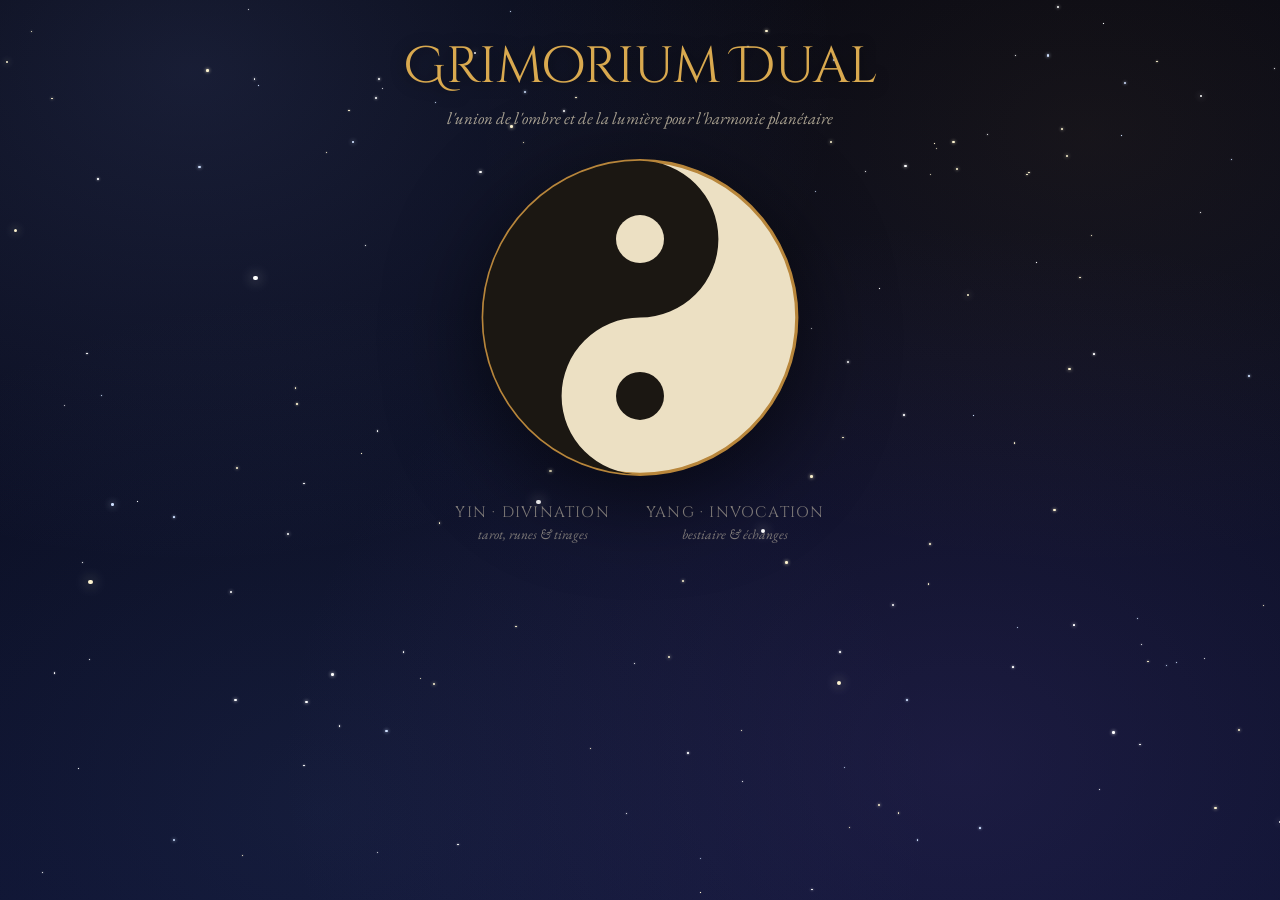
<file: index.html>
<!DOCTYPE html>
<html lang="fr">
<head>
<meta charset="UTF-8">
<meta name="viewport" content="width=device-width, initial-scale=1.0">
<title>Grimorium Dual — Divination &amp; Invocation</title>
<link rel="stylesheet" href="shared.css">
</head>
<body>
<div id="starfield"></div>
<div id="app">

  <div id="view-shelf">
    <div class="shelf-title">Grimorium Dual</div>
    <div class="shelf-sub">l'union de l'ombre et de la lumière pour l'harmonie planétaire</div>

    <div class="yy-stage">
      <div class="yinyang-wrap" id="yy-wrap" onmouseenter="pauseYY(true)" onmouseleave="pauseYY(false)">
        <svg viewBox="0 0 200 200" width="100%" height="100%">
          <circle class="yy-lobe" id="yy-white" cx="100" cy="100" r="98" fill="#ece0c3" stroke="#b8863b" stroke-width="2"
            onclick="openBook('invocation.html')"
            onmouseenter="hoverYY('bestiaire',true)" onmouseleave="hoverYY('bestiaire',false)"/>
          <path class="yy-lobe" id="yy-black"
            d="M100,2 A49,49 0 0,1 100,100 A49,49 0 0,0 100,198 A98,98 0 0,1 100,2 Z"
            fill="#1b1712"
            onclick="openBook('divination.html')"
            onmouseenter="hoverYY('divination',true)" onmouseleave="hoverYY('divination',false)"/>
          <circle class="yy-dot" id="yy-dot-white" cx="100" cy="51" r="15" fill="#ece0c3"
            onclick="openBook('invocation.html')"
            onmouseenter="hoverYY('bestiaire',true)" onmouseleave="hoverYY('bestiaire',false)"/>
          <circle class="yy-dot" id="yy-dot-black" cx="100" cy="149" r="15" fill="#1b1712"
            onclick="openBook('divination.html')"
            onmouseenter="hoverYY('divination',true)" onmouseleave="hoverYY('divination',false)"/>
        </svg>
      </div>

      <div class="yy-captions">
        <div class="yy-caption" id="cap-divination" onclick="openBook('divination.html')">
          Yin · Divination<span class="sub">tarot, runes &amp; tirages</span>
        </div>
        <div class="yy-caption" id="cap-bestiaire" onclick="openBook('invocation.html')">
          Yang · Invocation<span class="sub">bestiaire &amp; échanges</span>
        </div>
      </div>
    </div>
  </div>

</div>

<script>
function pauseYY(on){
  document.getElementById('yy-wrap').classList.toggle('paused', on);
}
function hoverYY(book, on){
  const ids = book==='divination' ? ['yy-black','yy-dot-black'] : ['yy-dot-white','yy-white'];
  ids.forEach(id=>{ const el=document.getElementById(id); if(el) el.classList.toggle('hovered', on); });
  document.getElementById(book==='divination' ? 'cap-divination' : 'cap-bestiaire').classList.toggle('active', on);
}
function openBook(url){
  window.open(url, '_blank');
}

function initStarfield(){
  const container = document.getElementById('starfield');
  const colors = ['#ffffff','#ffffff','#fdf3d0','#fdf3d0','#cfe0ff'];
  const count = 160;
  let html = '';
  for(let i=0;i<count;i++){
    const size = (Math.random()*2 + 0.6).toFixed(2);
    const isBig = Math.random() < 0.08;
    const finalSize = isBig ? (size*1.9).toFixed(2) : size;
    const color = colors[Math.floor(Math.random()*colors.length)];
    const top = (Math.random()*100).toFixed(2);
    const left = (Math.random()*100).toFixed(2);
    const duration = (Math.random()*3 + 2).toFixed(2);
    const delay = (Math.random()*5).toFixed(2);
    const minOp = (Math.random()*0.3 + 0.15).toFixed(2);
    const glow = isBig ? `0 0 ${finalSize*3}px ${color}` : `0 0 ${finalSize*1.5}px ${color}`;
    html += `<div class="star" style="top:${top}%; left:${left}%; width:${finalSize}px; height:${finalSize}px; background:${color}; box-shadow:${glow}; animation-duration:${duration}s; animation-delay:${delay}s; --min-op:${minOp};"></div>`;
  }
  container.innerHTML = html;
}
initStarfield();
</script>
</body>
</html>
</file>
<file: shared.css>
@import url('https://fonts.googleapis.com/css2?family=Cinzel+Decorative:wght@700;900&family=Cinzel:wght@500;600;700&family=EB+Garamond:ital,wght@0,400;0,500;0,600;1,400&family=Space+Mono:wght@400;700&display=swap');

:root{
  --ink:#1b1712;
  --ink-soft:#2a2118;
  --night:#0a0d1f;
  --night-deep:#050713;
  --parchment:#ece0c3;
  --parchment-dark:#ddc99a;
  --parchment-shadow: rgba(27,23,18,0.35);
  --gold:#b8863b;
  --gold-bright:#d9a94f;
  --divi:#3b4d7a;
  --divi-bright:#5b73ac;
  --best:#6e2430;
  --best-bright:#9c3a48;
  --line: rgba(27,23,18,0.18);
}

*{box-sizing:border-box;}
html{-webkit-text-size-adjust:100%;}
html,body{margin:0;padding:0; overflow-x:hidden; max-width:100%;}
body{
  background:
    radial-gradient(ellipse at 15% 8%, rgba(120,140,220,0.16), transparent 42%),
    radial-gradient(ellipse at 85% 15%, rgba(184,134,59,0.09), transparent 40%),
    radial-gradient(ellipse at 75% 85%, rgba(90,70,150,0.20), transparent 50%),
    radial-gradient(ellipse at 25% 90%, rgba(59,77,122,0.18), transparent 45%),
    linear-gradient(180deg, var(--night-deep), var(--night) 40%, #0d1230 100%);
  color:var(--parchment);
  font-family:'EB Garamond', serif;
  min-height:100vh;
  -webkit-font-smoothing:antialiased;
}

#starfield{
  position:fixed; inset:0; z-index:0; pointer-events:none; overflow:hidden;
}
.star{
  position:absolute; border-radius:50%;
  animation:twinkle ease-in-out infinite;
}
@keyframes twinkle{
  0%,100%{ opacity:var(--min-op,0.25); transform:scale(0.85); }
  50%{ opacity:1; transform:scale(1.15); }
}
#app{ position:relative; z-index:1; }

h1,h2,h3,.display{
  font-family:'Cinzel', serif;
  letter-spacing:0.02em;
  margin:0;
}

.eyebrow{
  font-family:'Space Mono', monospace;
  font-size:0.7rem;
  letter-spacing:0.22em;
  text-transform:uppercase;
  opacity:0.75;
}

/* ---------- LAYOUT WRAPPER ---------- */
#app{max-width:1100px;margin:0 auto;padding:32px 20px 90px; width:100%;}
@media (max-width:680px){ #app{ padding:20px 14px 70px; } }

/* ---------- SHELF (HOME) ---------- */
.shelf-title{
  text-align:center;
  font-family:'Cinzel Decorative', serif;
  font-size:clamp(2rem,5vw,3.2rem);
  color:var(--gold-bright);
  text-shadow:0 2px 14px rgba(0,0,0,0.5);
  margin-bottom:6px;
}
.shelf-sub{
  text-align:center;
  font-family:'EB Garamond',serif;
  font-style:italic;
  opacity:0.7;
  margin-bottom:10px;
  font-size:1.05rem;
}

#view-shelf{ position:relative; }

/* --- Yin-Yang home --- */
.yy-stage{
  display:flex; flex-direction:column; align-items:center; gap:22px;
  margin-top:26px; margin-bottom:20px;
}
.yinyang-wrap{
  width:min(56vw,320px); aspect-ratio:1/1;
  animation:yy-spin 46s linear infinite;
  filter:drop-shadow(0 20px 45px rgba(0,0,0,0.55));
}
.yinyang-wrap.paused{ animation-play-state:paused; }
@keyframes yy-spin{ from{transform:rotate(0deg);} to{transform:rotate(360deg);} }

.yy-lobe{ cursor:pointer; transition:filter .2s; }
.yy-lobe.hovered{ filter:brightness(1.35); }
.yy-dot{ cursor:pointer; transition:filter .2s; }
.yy-dot.hovered{ filter:brightness(1.5); }

.yy-captions{ display:flex; gap:36px; flex-wrap:wrap; justify-content:center; }
.yy-caption{
  font-family:'Cinzel', serif; font-size:0.95rem; letter-spacing:0.08em; text-transform:uppercase;
  opacity:0.5; transition:opacity .2s, color .2s; cursor:pointer; text-align:center;
}
.yy-caption .sub{ display:block; font-family:'EB Garamond',serif; font-style:italic; text-transform:none; letter-spacing:0; font-size:0.85rem; margin-top:2px; }
.yy-caption.active{ opacity:1; color:var(--gold-bright); }

/* ---------- BOOK VIEW ---------- */
.book-view{ display:none; }
.book-view.active{ display:block; animation:pageIn .35s ease; }
@keyframes pageIn{ from{opacity:0; transform:translateY(8px);} to{opacity:1; transform:translateY(0);} }

.book-header{
  display:flex; align-items:center; justify-content:flex-start;
  margin-bottom:22px; flex-wrap:wrap; gap:12px;
}
.back-btn{
  font-family:'Space Mono',monospace; font-size:0.75rem; letter-spacing:0.1em;
  text-transform:uppercase; color:var(--gold-bright); background:none; border:1px solid var(--gold);
  padding:10px 14px; border-radius:20px; cursor:pointer; min-height:44px; flex-shrink:0;
}
.back-btn:hover{ background:rgba(184,134,59,0.15); }

.book-title{ font-family:'Cinzel Decorative',serif; font-size:1.7rem; color:var(--parchment); flex:1; text-align:center; min-width:180px; }

/* bookmark tabs */
.tabs{ display:flex; gap:4px; margin-bottom:0; overflow-x:auto; -webkit-overflow-scrolling:touch; }
.tab{
  font-family:'Cinzel',serif; font-size:0.85rem; letter-spacing:0.04em;
  padding:12px 18px 14px; border:none; cursor:pointer; color:var(--parchment);
  background:rgba(255,255,255,0.06); border-radius:10px 10px 0 0;
  opacity:0.6; transition:opacity .2s, background .2s; position:relative; top:1px;
  white-space:nowrap; flex-shrink:0; min-height:44px;
}
.tab.active{ opacity:1; background:var(--parchment); color:var(--ink); font-weight:600; }
.tab:hover:not(.active){ opacity:0.9; }

.page{
  background:var(--parchment);
  color:var(--ink-soft);
  border-radius:0 12px 12px 12px;
  padding:30px 28px;
  box-shadow:0 20px 50px rgba(0,0,0,0.5);
  background-image:
    radial-gradient(circle at 90% 10%, rgba(184,134,59,0.06), transparent 40%),
    radial-gradient(circle at 5% 95%, rgba(110,36,48,0.05), transparent 35%);
  min-height:400px;
}
.tab-panel{ display:none; }
.tab-panel.active{ display:block; }

/* ---------- SEARCH & FILTERS ---------- */
.controls{ display:flex; gap:10px; flex-wrap:wrap; margin-bottom:20px; align-items:center; }
.search-input{
  flex:1; min-width:180px;
  font-family:'EB Garamond',serif; font-size:1rem;
  padding:10px 14px; border-radius:8px; border:1px solid var(--line);
  background:rgba(255,255,255,0.5); color:var(--ink);
}
.filter-btn{
  font-family:'Space Mono',monospace; font-size:0.7rem; letter-spacing:0.08em; text-transform:uppercase;
  padding:10px 14px; border-radius:16px; border:1px solid var(--line); background:transparent;
  color:var(--ink-soft); cursor:pointer; opacity:0.7; min-height:40px;
}
.filter-btn.active{ opacity:1; background:var(--ink); color:var(--parchment); border-color:var(--ink); }

/* ---------- CARDS (accordion) ---------- */
.card-list{ display:flex; flex-direction:column; gap:10px; }
.card{
  border:1px solid var(--line); border-radius:10px; overflow:hidden;
  background:rgba(255,255,255,0.35);
}
.card-header{
  display:flex; align-items:center; gap:12px; padding:13px 16px; cursor:pointer; user-select:none;
}
.card-header .symbol{ font-size:1.4rem; width:34px; text-align:center; flex-shrink:0; }
.card-header .titles{ flex:1; min-width:0; }
.card-header .name{ font-family:'Cinzel',serif; font-size:1.02rem; font-weight:600; }
.card-header .meta{ font-family:'Space Mono',monospace; font-size:0.68rem; letter-spacing:0.06em; text-transform:uppercase; opacity:0.55; }
.card-header .chevron{ font-size:0.85rem; opacity:0.5; transition:transform .2s; flex-shrink:0; }
.card.open .chevron{ transform:rotate(180deg); }
.card-body{ display:none; padding:0 16px 18px 62px; }
.card.open .card-body{ display:block; animation:pageIn .2s ease; }

.meaning-block{ margin-bottom:10px; }
.meaning-label{ font-family:'Space Mono',monospace; font-size:0.68rem; letter-spacing:0.1em; text-transform:uppercase; margin-bottom:3px; }
.meaning-label.up{ color:var(--divi); } 
.meaning-label.rev{ color:var(--best); }
.meaning-text{ font-size:1rem; line-height:1.5; }

/* ---------- BUTTONS ---------- */
.btn{
  font-family:'Cinzel',serif; font-size:0.82rem; letter-spacing:0.03em;
  padding:11px 18px; border-radius:8px; border:1px solid var(--ink); background:var(--ink); color:var(--parchment);
  cursor:pointer; transition:transform .15s, opacity .15s; min-height:44px;
}
.btn:hover{ transform:translateY(-1px); opacity:0.9; }
.btn.ghost{ background:transparent; color:var(--ink); }
.btn.gold{ background:var(--gold); border-color:var(--gold); color:#1b1712; }
.btn.danger{ background:transparent; border-color:var(--best); color:var(--best); }
.btn.small{ padding:8px 12px; font-size:0.72rem; min-height:38px; }

.add-bar{ margin-bottom:18px; }

/* ---------- FORMS ---------- */
.form-panel{
  border:1px dashed var(--gold); border-radius:10px; padding:20px; margin-bottom:22px;
  background:rgba(184,134,59,0.06); display:none;
}
.form-panel.open{ display:block; }
.form-grid{ display:grid; grid-template-columns:1fr 1fr; gap:14px; margin-bottom:14px; }
.form-grid.full, .form-field.full{ grid-column:1 / -1; }
.form-field label{ font-family:'Space Mono',monospace; font-size:0.68rem; letter-spacing:0.08em; text-transform:uppercase; display:block; margin-bottom:5px; opacity:0.7; }
.form-field input, .form-field select, .form-field textarea{
  width:100%; font-family:'EB Garamond',serif; font-size:1rem; padding:11px;
  border:1px solid var(--line); border-radius:7px; background:#fff; color:var(--ink);
}
.form-field textarea{ resize:vertical; min-height:70px; }
.form-actions{ display:flex; gap:10px; justify-content:flex-end; flex-wrap:wrap; }

/* ---------- EXCHANGE TABLE ---------- */
.exchange-table-wrap{ overflow-x:auto; -webkit-overflow-scrolling:touch; margin-top:6px; }
.exchange-table{ width:100%; min-width:380px; border-collapse:collapse; }
.exchange-table th{ font-family:'Space Mono',monospace; font-size:0.65rem; text-transform:uppercase; letter-spacing:0.06em; text-align:left; padding:6px 8px; opacity:0.6; border-bottom:1px solid var(--line); }
.exchange-table td{ padding:5px 8px; border-bottom:1px solid var(--line); vertical-align:top; }
.exchange-table .lvl{ font-family:'Cinzel',serif; font-weight:700; width:30px; text-align:center; }
.exchange-table input{ width:100%; font-family:'EB Garamond',serif; padding:8px; border:1px solid var(--line); border-radius:6px; background:#fff; color:var(--ink); font-size:0.95rem; }
.exchange-static{ display:grid; grid-template-columns:24px 1fr 1fr; gap:6px 10px; font-size:0.9rem; }
.exchange-static .h{ font-family:'Space Mono',monospace; font-size:0.65rem; text-transform:uppercase; opacity:0.55; }

/* creature card thumb */
.creature-img{ width:34px; height:34px; border-radius:6px; object-fit:cover; flex-shrink:0; background:var(--parchment-dark); display:flex; align-items:center; justify-content:center; font-size:1.2rem; }

.detail-grid{ display:grid; grid-template-columns:1fr 1fr; gap:12px 24px; margin-bottom:14px; }
.detail-item .label{ font-family:'Space Mono',monospace; font-size:0.66rem; text-transform:uppercase; letter-spacing:0.06em; opacity:0.55; margin-bottom:2px; }
.detail-item .value{ font-size:0.98rem; line-height:1.4; }
.card-actions{ display:flex; gap:8px; margin-top:14px; }

.empty-note{ font-style:italic; opacity:0.6; padding:20px 4px; text-align:center; }

.journal-entry-header .meta{ opacity:0.6; }
.type-tag{
  font-family:'Space Mono',monospace; font-size:0.62rem; text-transform:uppercase; letter-spacing:0.06em;
  padding:2px 8px; border-radius:10px; background:var(--divi); color:#fff; margin-left:6px;
}
.type-tag.oracle{ background:var(--best); }
.type-tag.vision{ background:#5a4a7a; }
.type-tag.runes{ background:#5b6b3a; }

@media (max-width:680px){
  .form-grid{ grid-template-columns:1fr; }
  .detail-grid{ grid-template-columns:1fr; }
  .card-body{ padding-left:16px; }
  .book-title{ font-size:1.35rem; min-width:140px; }
  .yy-caption{ font-size:0.8rem; }
}

input[type="file"]{
  font-family:'EB Garamond',serif; font-size:0.9rem; color:var(--ink-soft);
  max-width:100%;
}

.save-status{ font-family:'Space Mono',monospace; font-size:0.65rem; opacity:0.5; text-align:right; margin-top:6px; }

.sync-badge{
  position:fixed; bottom:14px; left:14px; z-index:5;
  font-family:'Space Mono',monospace; font-size:0.65rem; letter-spacing:0.04em;
  padding:6px 12px; border-radius:14px; background:rgba(0,0,0,0.45); backdrop-filter:blur(4px);
  border:1px solid rgba(255,255,255,0.15); color:var(--parchment); opacity:0.85;
}
.sync-badge.ok{ border-color:rgba(127,191,106,0.5); color:#bfe6b0; }
.sync-badge.warn{ border-color:rgba(217,169,79,0.5); color:var(--gold-bright); }
.sync-badge.err{ border-color:rgba(224,138,138,0.6); color:#f0a8a8; }

.toast{
  position:fixed; bottom:52px; left:50%; transform:translateX(-50%) translateY(20px);
  font-family:'Cinzel',serif; font-size:0.85rem; padding:12px 22px; border-radius:24px;
  background:var(--ink); color:var(--parchment); border:1px solid var(--gold);
  z-index:20; opacity:0; pointer-events:none; transition:opacity .25s, transform .25s;
  max-width:80vw; text-align:center;
}
.toast.show{ opacity:1; transform:translateX(-50%) translateY(0); }
.toast.err{ border-color:var(--best); }
</file>
